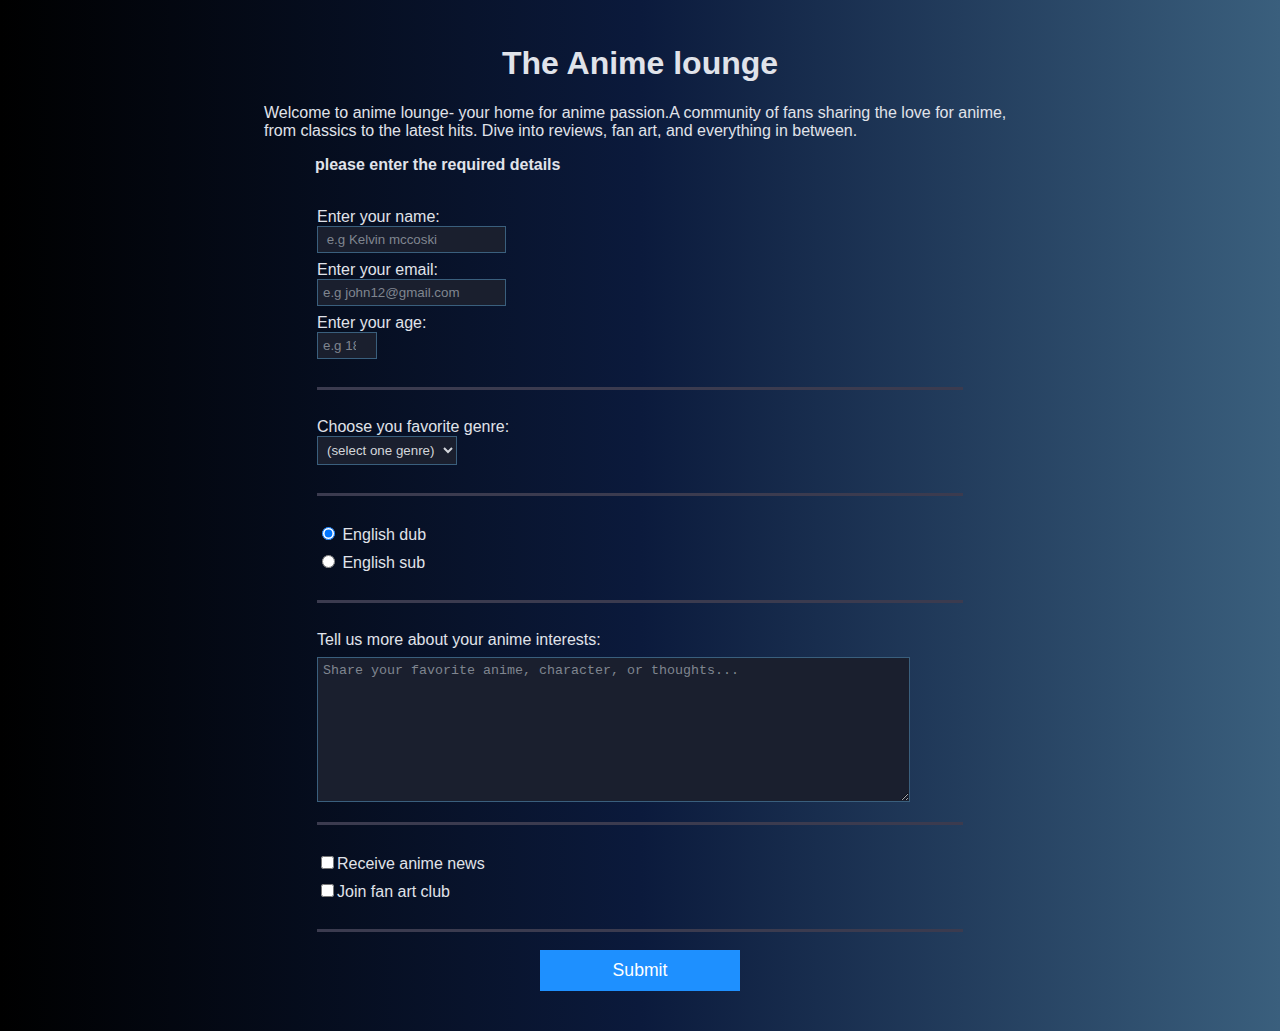
<file: index.html>
<!DOCTYPE html>
<html lang="en">
    <head>
        <meta charset="UTF-8">
        <meta name="viewport" content="width=device-width, initial-scale=1.0">
        <title>Anime Lounge Registration Form</title>
        <link rel="stylesheet" href="formProject.css">
    </head>
<body>
    <h1 id="title">The Anime lounge</h1>
  <p id="description">Welcome to anime lounge- your home for anime passion.A community of fans sharing the love for anime, from classics to the latest hits. Dive into reviews, fan art, and everything in between.</p>

<form id="survey-form" action="https://formspree.io/f/xzzvvrko" method="POST">
    <input type="hidden" name="_captcha" value="false">
    <input type="hidden" name="_next" value="https://kelzy131.github.io/form/thankyou.html">
    <p><b>please enter the required details</b></p>
    <fieldset>
        <label id="name-label" name="user-name"> Enter your name: <input type="text" name="name" required id="name" placeholder=" e.g Kelvin mccoski"> </label>
        <label id="email-label" name="user-email"> Enter your email: <input type="email" name="email" required id="email" placeholder="e.g john12@gmail.com" ></label> 
        <label id="number-label" name="user-age"> Enter your age: <input type="number" name="age" id="number" min="14" max="55" required placeholder="e.g 18"></label>
    </fieldset>
    <fieldset>
        <label id="genre">Choose you favorite genre:<select id="dropdown" name="genre">
            <option value="">(select one genre)</option>
            <option value="Action">Action</option>
            <option value="Romance">Romance</option>
            <option value="Isekai">Isekai</option>
            <option value="Ecchi">Ecchi</option>
            </select>
              </label>
    </fieldset>
    <fieldset>
            <label for="subtitle-eng"> <input type="radio" value="dub" name="sub-dub" class="inline" id="subtitle-eng" checked> English dub
            </label>
            <label for="subtitle-jap"> <input type="radio" value="sub" name="sub-dub" class="inline" id="subtitle-jap"> English sub
            </label>
    </fieldset>
    <fieldset>
        <label> Tell us more about your anime interests: </label>
        <textarea name="interests" placeholder="Share your favorite anime, character, or thoughts..."></textarea>
    </fieldset>

    <fieldset>
        <label>
            <input type="checkbox" class="inline" value="news" name="updates">Receive anime news
        </label>
        <label>
            <input type="checkbox" class="inline" value="fanart" name="updates">Join fan art club
        </label>
    </fieldset>
<input type="submit" id="submit" value="Submit" name="submit">
</form>
</body>
    <script>
  const form = document.getElementById('survey-form');

  form.addEventListener('submit', function(event) {
    event.preventDefault(); // Stop the normal form submit

    const formData = new FormData(form);

    fetch(form.action, {
      method: form.method,
      body: formData,
      headers: {
        'Accept': 'application/json'
      }
    }).then(response => {
      if (response.ok) {
        // Redirect on success
        window.location.href = 'https://kelzy131.github.io/form/thankyou.html';
      } else {
        alert('Oops! There was a problem submitting your form.');
      }
    }).catch(error => {
      alert('Oops! There was a problem submitting your form.');
      console.error(error);
    });
  });
</script>

</html>
</file>
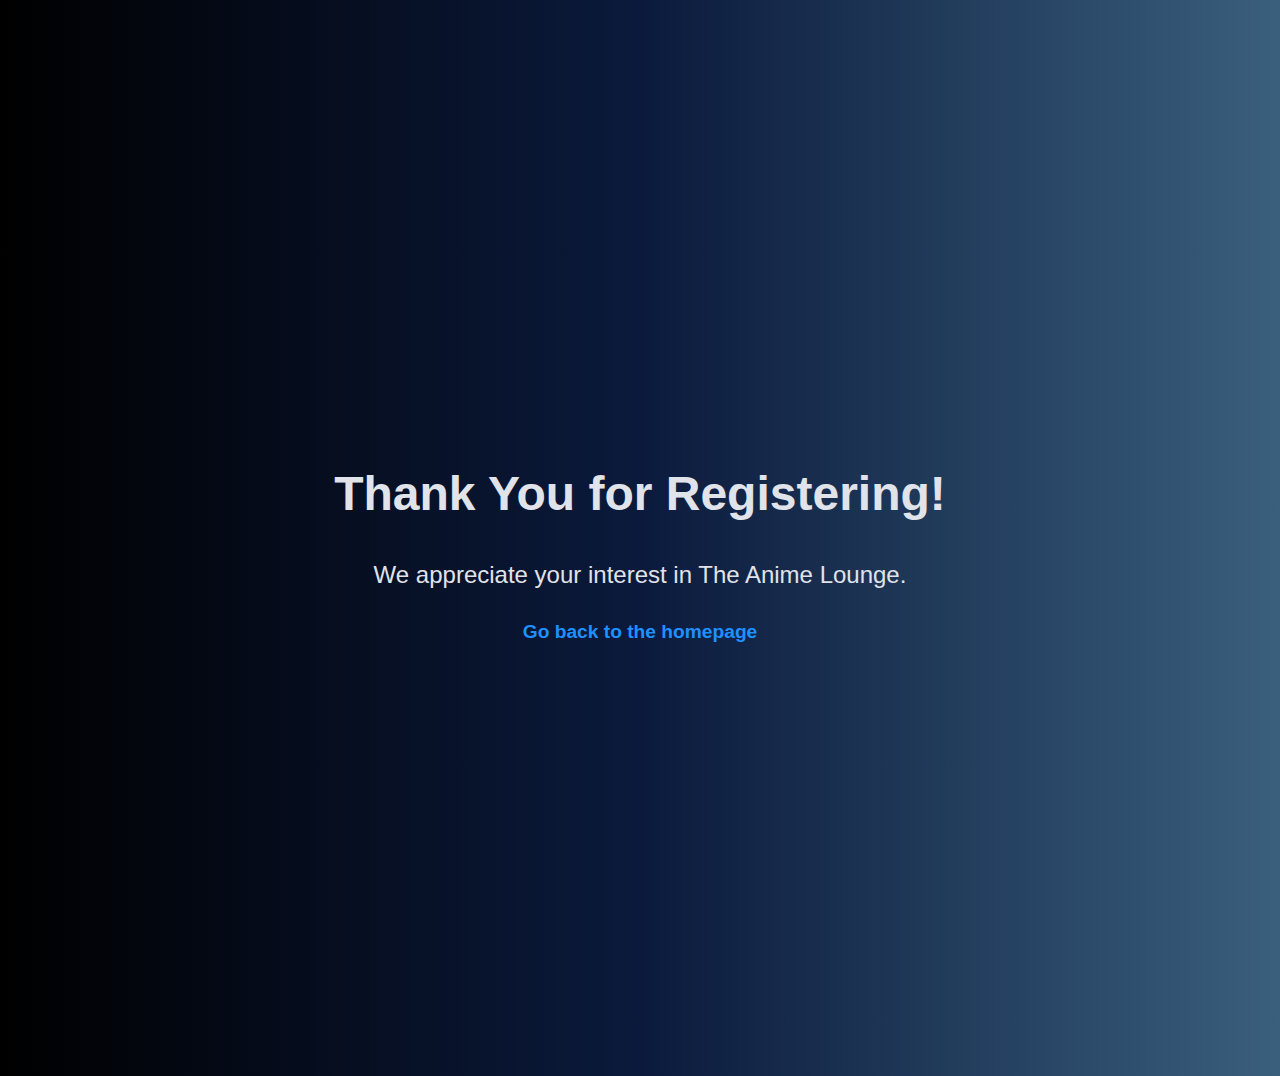
<file: thankyou.html>
<!DOCTYPE html>
<html lang="en">
<head>
  <meta charset="UTF-8" />
  <meta name="viewport" content="width=device-width, initial-scale=1" />
  <title>Thank You!</title>
  <style>
    body {
      background: linear-gradient(to right, #000000, #0b1a3c, #3a5f7d);
      color: #e0e3ea;
      font-family: Arial, sans-serif;
      text-align: center;
      padding: 5rem 2rem;
      min-height: 100vh;
      display: flex;
      flex-direction: column;
      justify-content: center;
    }
    h1 {
      font-size: 3rem;
      margin-bottom: 1rem;
    }
    p {
      font-size: 1.5rem;
      margin-bottom: 2rem;
    }
    a {
      color: #1e90ff;
      text-decoration: none;
      font-weight: bold;
      font-size: 1.2rem;
    }
    a:hover {
      text-decoration: underline;
    }
  </style>
</head>
<body>
  <h1>Thank You for Registering!</h1>
  <p>We appreciate your interest in The Anime Lounge.</p>
  <a href="formProject.html">Go back to the homepage</a>
</body>
</html>
</file>
<file: formProject.css>
fieldset {
    padding-left: 0;
    padding-right: 0;
    padding-top: 20px;
    padding-bottom: 20px;
    border: 0;
    border-bottom: 3px solid #3b3b4f;
}
body {
    background: linear-gradient(to right, #000000, #0b1a3c, #3a5f7d);
    color:#e0e3ea;
    padding-left: 20%;
    padding-right: 20%;
    padding-top: 1rem;
    font-family: Arial, sans-serif;
}
h1 {
    text-align: center;
}
label {
    display: block;
    margin: 0.5rem 0;
}
.inline {
    display: inline;
}
textarea {
    width: 90%;
    height: 10em;
}
input, select, textarea {
    background-color: #1a1f2e; /* dark navy background */
    color: #d3d6db;            /* soft gray text */
    border: 1px solid #3a5f7d;
    display: block;
    padding: 5px;
}
input::placeholder,
textarea::placeholder {
    color: #999fa8; /* light gray placeholder text */
    opacity: 0.8; /* slightly transparent */
}
input:focus, select:focus, textarea:focus {
    outline: none;
    border-color: #5da3f2;
    box-shadow: 0 0 5px #5da3f2;
}
input[type="submit"] {
    display: block;
    background-color: #1e90ff; /* Slightly deeper blue for contrast */
    color: #ffffff; /* Bright white text */
    border: none;
    cursor: pointer;
    padding: 10px 10px;
    font-size: 1.1rem;
    margin: 0 auto;
    transition: background-color 0.3s ease;
    margin-top: 1em;
    min-width: 200px;
}
input[type="submit"]:hover {
    background-color: #4682b4; /* Change on hover */
    transform: scale(1.05); /* Slight zoom effect */
}
form {
    margin: 0 auto;
    max-width: 650px;
    min-width: 300px;
    width: 60vw;
    padding-bottom: 2em;
}
fieldset:first-of-type {
    margin-top: -10px;
}
</file>
